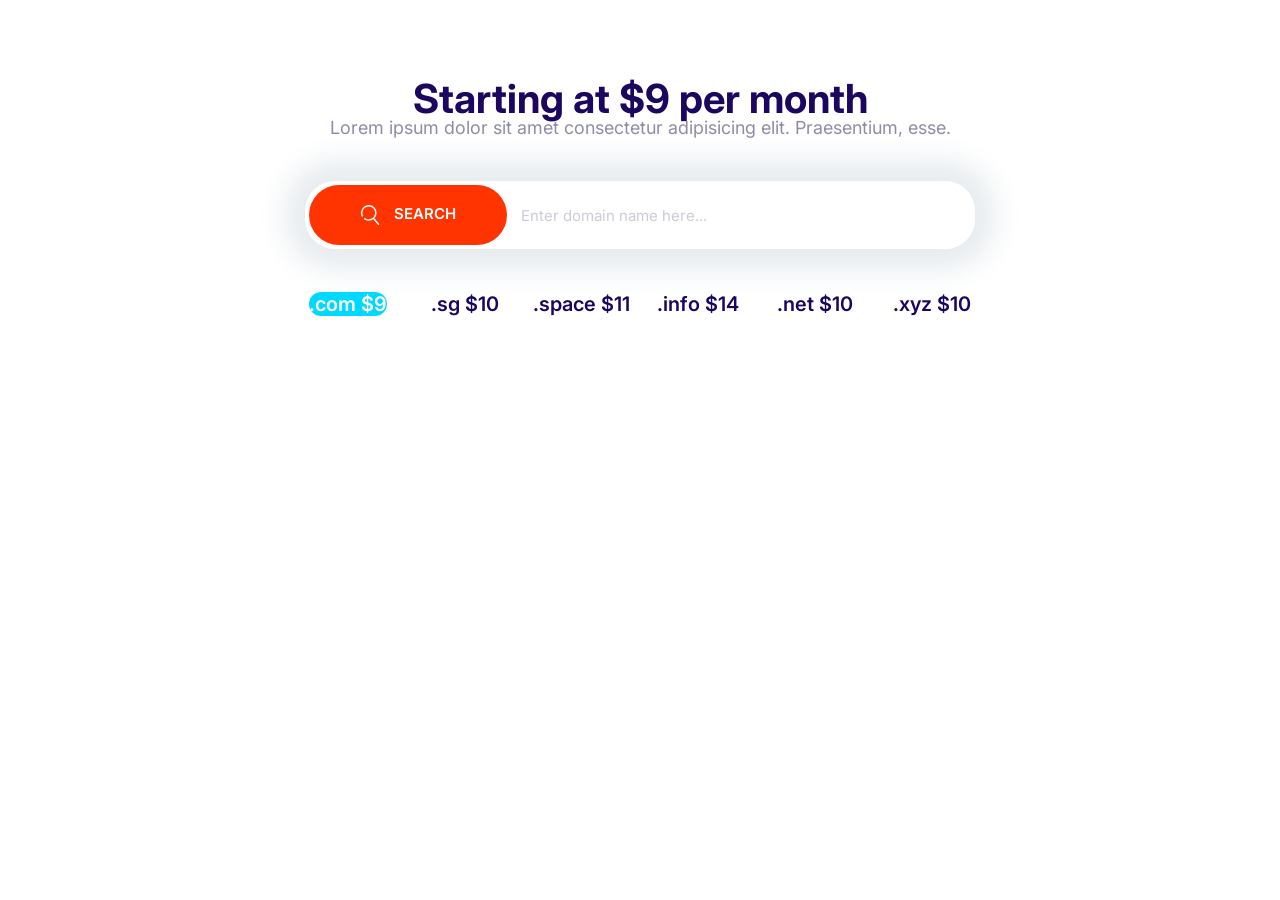
<file: playground.html>
<!DOCTYPE html>
<html lang="en">
  <head>
    <meta charset="UTF-8" />
    <meta http-equiv="X-UA-Compatible" content="IE=edge" />
    <meta name="viewport" content="width, initial-scale=1.0" />
    <title>Document</title>
    <title>Document</title>
    <link rel="preconnect" href="https://fonts.googleapis.com" />
    <link rel="preconnect" href="https://fonts.gstatic.com" crossorigin />
    <link
      href="https://fonts.googleapis.com/css2?family=Inter:wght@400;600;700&display=swap"
      rel="stylesheet"
    />
    <link rel="stylesheet" href="css\styles.css" />
    <link rel="stylesheet" href="css\normalize.css" />
  </head>
  <body>
    <section class="block container block-domain">
      <header class="block__header">
        <h2>Starting at $9 per month</h2>
        <p>
          Lorem ipsum dolor sit amet consectetur adipisicing elit. Praesentium,
          esse.
        </p>
      </header>
      <div class="input-group">
        <button class="btn btn--accent">
          <svg class="icon icon--white">
            <use xlink:href="images/sprite.svg#search"></use>
          </svg>
          Search
        </button>
        <input
          type="text"
          class="input"
          placeholder="Enter domain name here..."
        />
      </div>
      <ul class="list block-domain__prices">
        <li><span class="badge badge--secondary">.com $9</span></li>
        <li>.sg $10</li>
        <li>.space $11</li>
        <li>.info $14</li>
        <li>.net $10</li>
        <li>.xyz $10</li>
      </ul>
    </section>
  </body>
</html>
</file>
